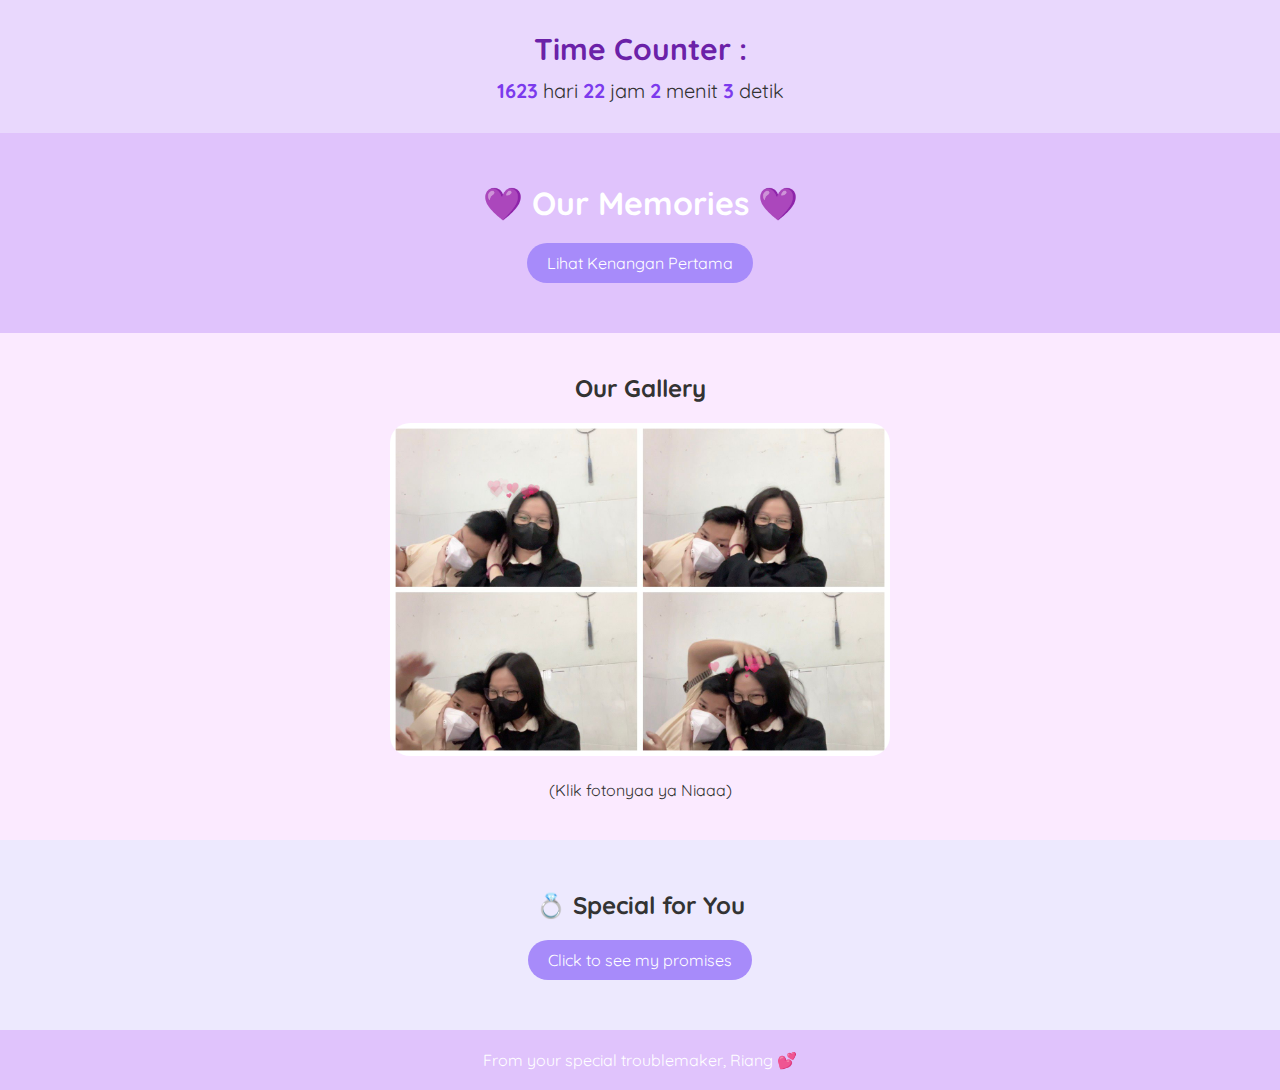
<file: index.html>
<!DOCTYPE html>
<html lang="id">
<head>
  <meta charset="UTF-8">
  <meta name="viewport" content="width=device-width, initial-scale=1.0">
  <title>Our Memories</title>
  <link rel="stylesheet" href="style.css">
  <link href="https://fonts.googleapis.com/css2?family=Quicksand&display=swap" rel="stylesheet">
</head>
<body>

  <!-- Hitung Waktu Bersama -->
  <section class="time-together">
    <h2>Time Counter : </h2>
    <div id="countup"></div>
  </section>

  <!-- Header Judul -->
  <header>
    <h1>💜 Our Memories 💜</h1>
    <a href="#highlight" class="btn">Lihat Kenangan Pertama</a>
  </header>

  <!-- Foto Galeri Utama -->
  <section id="highlight" class="highlight">
    <h2>Our Gallery</h2>
    <img src="asset/WhatsApp Image 2025-06-27 at 10.52.00_24be582d.jpg" alt="Kenangan Awal" onclick="location.href='detail.html';">
    <p>(Klik fotonyaa ya Niaaa)</p>
  </section>

  <!-- Promise Ring -->
  <section class="ring-section">
    <h2>💍 Special for You</h2>
    <a href="ring.html" class="btn">Click to see my promises</a>
  </section>

  <!-- Footer -->
  <footer>
    <p>From your special troublemaker, Riang 💕</p>
  </footer>

  <!-- Script Penghitung Waktu -->
  <script>
    function updateCounter() {
      const start = new Date("2022-02-12T01:00:00+07:00"); // Mulai dari 12 Feb 2022 jam 1 subuh WIB
      const now = new Date();
      const diff = now - start;

      const days = Math.floor(diff / (1000 * 60 * 60 * 24));
      const hours = Math.floor((diff / (1000 * 60 * 60)) % 24);
      const minutes = Math.floor((diff / (1000 * 60)) % 60);
      const seconds = Math.floor((diff / 1000) % 60);

      document.getElementById("countup").innerHTML =
        `<span>${days}</span> hari <span>${hours}</span> jam <span>${minutes}</span> menit <span>${seconds}</span> detik`;
    }

    setInterval(updateCounter, 1000);
    updateCounter();
  </script>

</body>
</html>
</file>
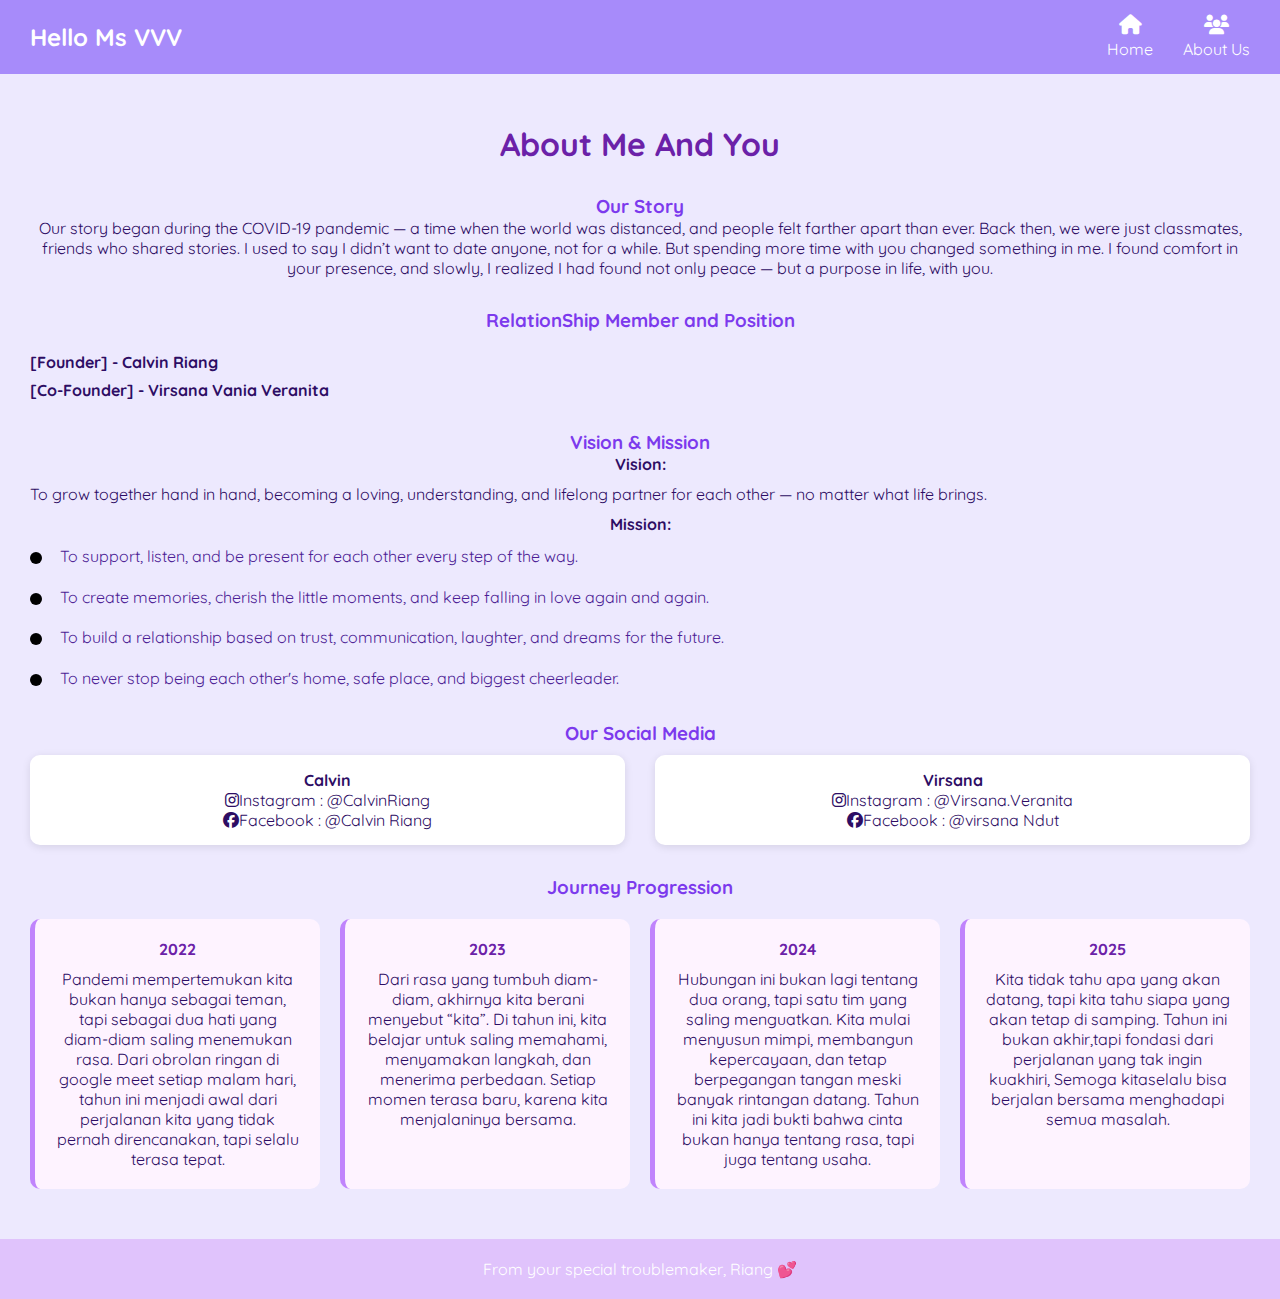
<file: au.html>
<!DOCTYPE html>
<html lang="id">
<head>
  <meta charset="UTF-8">
  <meta name="viewport" content="width=device-width, initial-scale=1.0">
  <title>Our Memories</title>
  <link rel="stylesheet" href="style.css">
  <link href="https://fonts.googleapis.com/css2?family=Quicksand&display=swap" rel="stylesheet">
  <link rel="stylesheet" href="https://cdnjs.cloudflare.com/ajax/libs/font-awesome/6.5.0/css/all.min.css">
</head>
<body>

    <nav class="navbar">

    <div class="logo">
        <h1>Hello Ms VVV</h1>
    </div>
    <ul class="nav-menu">
        <li>
         <a href="index.html" title="Home">
        <i class="fas fa-home"></i>
        <span>Home</span>
        </a>
        </li>
    <li>
      <a href="au.html" title="About Us">
        <i class="fas fa-users"></i>
        <span>About Us</span>
      </a>
    </li>
  </ul>
</nav>

    <section class="about-section">
    <h2>About Me And You</h2>
  
  <div class="story">
    <h3>Our Story</h3>
    <p>Our story began during the COVID-19 pandemic — a time when the world was distanced, and people felt farther apart than ever. Back then, we were just classmates, 
        friends who shared stories. I used to say I didn’t want to date anyone, not for a while. But spending more time with you changed something in me. 
        I found comfort in your presence, and slowly, I realized I had found not only peace — but a purpose in life, with you.</p>
  </div>

  <div class="team">
    <h3>RelationShip Member and Position</h3>
    <br>
    <div class="pos">
        <ul>
      <li> <h4>[Founder] - Calvin Riang</h4></li>
      <li> <h4>[Co-Founder] - Virsana Vania Veranita</h3></li>
    </ul>
    </div>
    
  </div>

  <div class="vision-mission">
    <h3>Vision & Mission</h3>
    <p><strong>Vision:</strong></p>
    <p id="vision">To grow together hand in hand, becoming a loving, understanding, and lifelong partner for each other — no matter what life brings.</p>
    <p><strong>Mission:</strong></p>
    <ul class="mission-list">
    <li>To support, listen, and be present for each other every step of the way.</li>
    <li>To create memories, cherish the little moments, and keep falling in love again and again.</li>
    <li>To build a relationship based on trust, communication, laughter, and dreams for the future.</li>
    <li>To never stop being each other's home, safe place, and biggest cheerleader.</li>
    </ul>
  </div>

  <div class="social-media">
  <h3>Our Social Media</h3>
  <div class="social-wrapper">
    <div class="person">
      <h4>Calvin</h4>
      <p><i class="fab fa-instagram"></i>Instagram : @CalvinRiang</p>
      <p><i class="fab fa-facebook"></i>Facebook : @Calvin Riang</p>
    </div>
    <div class="person">
      <h4>Virsana</h4>
      <p><i class="fab fa-instagram"></i>Instagram : @Virsana.Veranita</p>
      <p><i class="fab fa-facebook"></i>Facebook : @virsana Ndut</p>
    </div>
  </div>
</div>

  <div class="journey">
    <h3>Journey Progression</h3>
    <div class="timeline">
      <div class="year">
        <h4>2022</h4>
        <p>Pandemi mempertemukan kita bukan hanya sebagai teman, tapi sebagai dua hati yang diam-diam saling menemukan rasa. 
        Dari obrolan ringan di google meet setiap malam hari, tahun ini menjadi awal dari perjalanan kita yang tidak pernah direncanakan, tapi selalu terasa tepat.</p>
      </div>
      <div class="year">
        <h4>2023</h4>
        <p>Dari rasa yang tumbuh diam-diam, akhirnya kita berani menyebut “kita”. Di tahun ini, kita belajar untuk saling memahami, 
            menyamakan langkah, dan menerima perbedaan. Setiap momen terasa baru, karena kita menjalaninya bersama.</p>
      </div>
      <div class="year">
        <h4>2024</h4>
        <p>Hubungan ini bukan lagi tentang dua orang, tapi satu tim yang saling menguatkan. Kita mulai menyusun mimpi, membangun kepercayaan, dan tetap berpegangan tangan 
            meski banyak rintangan datang. Tahun ini kita jadi bukti bahwa cinta bukan hanya tentang rasa, tapi juga tentang usaha.</p>
      </div>
      <div class="year">
        <h4>2025</h4>
        <p>Kita tidak tahu apa yang akan datang, tapi kita tahu siapa yang akan tetap di samping. 
            Tahun ini bukan akhir,tapi fondasi dari perjalanan yang tak ingin kuakhiri, Semoga kitaselalu bisa berjalan bersama menghadapi semua masalah.

</p>
      </div>
    </div>
  </div>
</section>


  <footer class="footer">
    <p>From your special troublemaker, Riang 💕</p>
  </footer>


</body>
</html>
</file>
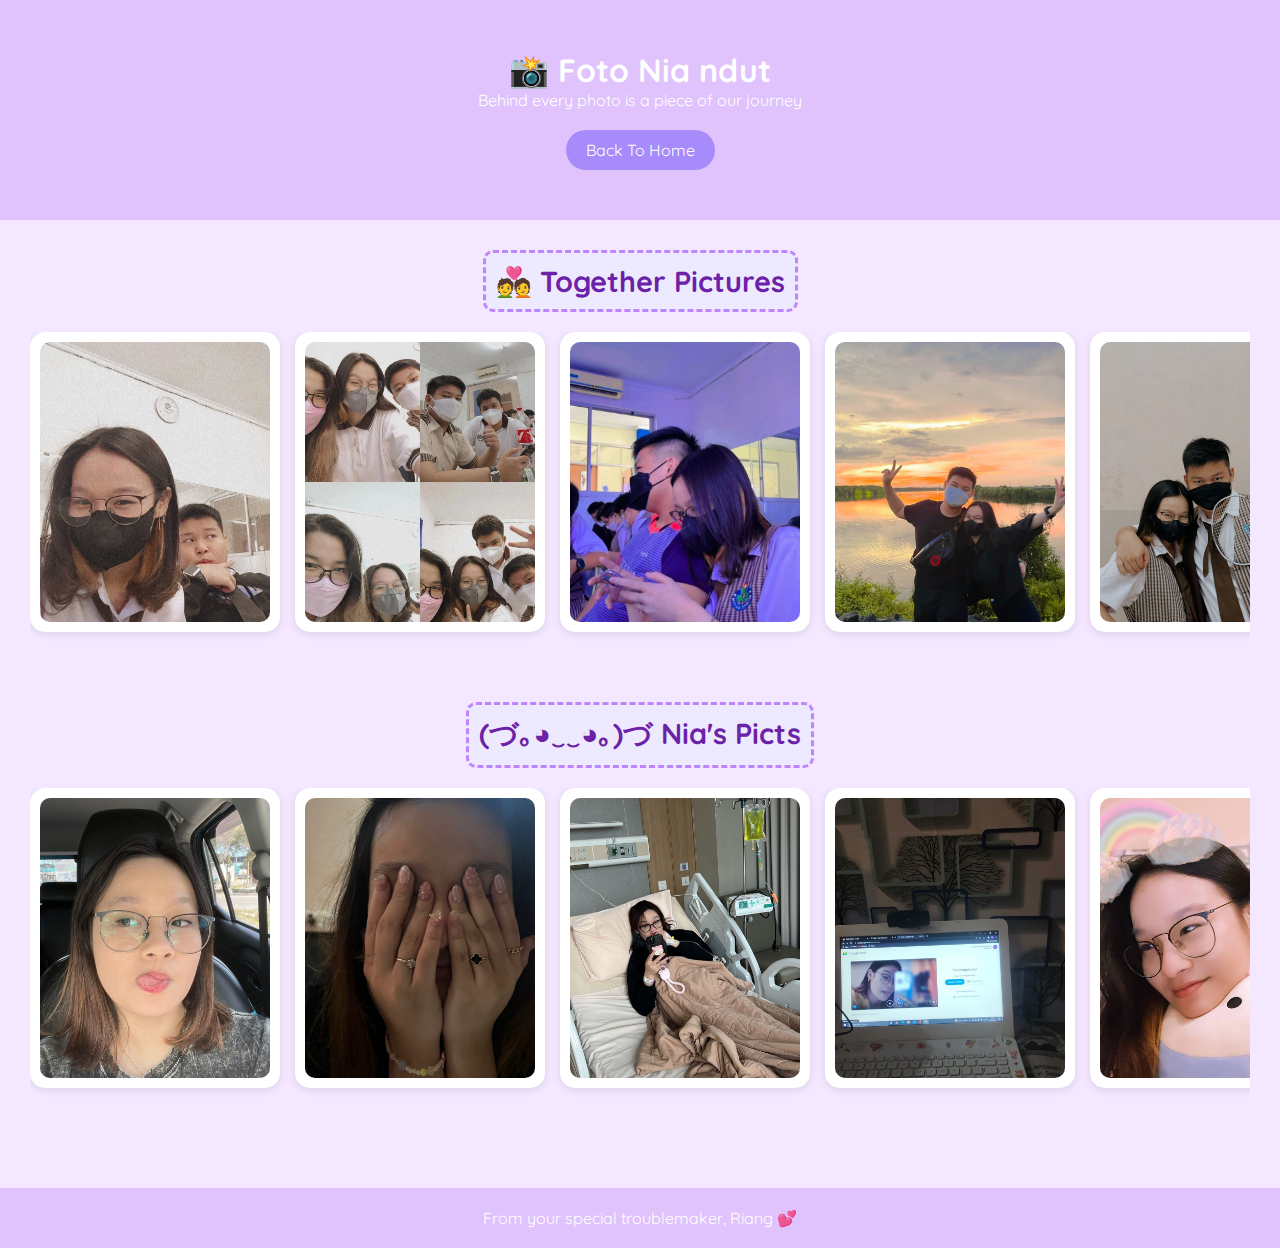
<file: detail.html>
<!DOCTYPE html>
<html lang="id">
<head>
  <meta charset="UTF-8">
  <title>Semua Kenangan Kita</title>
  <meta name="viewport" content="width=device-width, initial-scale=1.0">
  <link rel="stylesheet" href="style.css">
  <link href="https://fonts.googleapis.com/css2?family=Quicksand&display=swap" rel="stylesheet">
</head>
<body>

  <header>
    <h1>📸 Foto Nia ndut</h1>
    <p>Behind every photo is a piece of our journey</p>
    <a href="index.html" class="btn">Back To Home</a>
  </header>

  <section class="gallery-detail">
    <div class="gallery-section">
      <h2 class="section-title">💑 Together Pictures</h2>
      <div class="horizontal-scroll">
    <div class="photo-card"><img src="asset/WhatsApp Image 2025-06-27 at 10.51.53_7fbd236e.jpg" alt="Kenangan 1"></div>
    <div class="photo-card"><img src="asset/WhatsApp Image 2025-06-27 at 10.51.53_a93c23f7.jpg" alt="Kenangan 2"></div>
    <div class="photo-card"><img src="asset/WhatsApp Image 2025-06-27 at 10.51.54_30c9db0f.jpg" alt="Kenangan 4"></div>
    <div class="photo-card"><img src="asset/WhatsApp Image 2025-06-27 at 10.51.54_328cb5cf.jpg" alt="Kenangan 5"></div>
    <div class="photo-card"><img src="asset/WhatsApp Image 2025-06-27 at 10.51.55_8cdf98c7.jpg" alt="Kenangan 7"></div>
    <div class="photo-card"><img src="asset/WhatsApp Image 2025-06-27 at 10.51.56_53197675.jpg" alt="Kenangan 8"></div>
    <div class="photo-card"><img src="asset/WhatsApp Image 2025-06-27 at 10.51.56_849c403f.jpg" alt="Kenangan 9"></div>
    <div class="photo-card"><img src="asset/WhatsApp Image 2025-06-27 at 10.51.57_2eba0cab.jpg" alt="Kenangan 10"></div>
    <div class="photo-card"><img src="asset/WhatsApp Image 2025-06-27 at 10.51.57_59359261.jpg" alt="Kenangan 11"></div>
    <div class="photo-card"><img src="asset/WhatsApp Image 2025-06-27 at 10.51.57_9411bd1a.jpg" alt="Kenangan 12"></div>
    <div class="photo-card"><img src="asset/WhatsApp Image 2025-06-27 at 10.51.58_10f84543.jpg" alt="Kenangan 13"></div>
    <div class="photo-card"><img src="asset/WhatsApp Image 2025-06-27 at 10.51.59_eb0d7a94.jpg" alt="Kenangan 15"></div>
    <div class="photo-card"><img src="asset/WhatsApp Image 2025-06-27 at 10.52.00_24be582d.jpg" alt="Kenangan 16"></div>
    <div class="photo-card"><img src="asset/WhatsApp Image 2025-06-27 at 10.52.00_977fb9b0.jpg" alt="Kenangan 17"></div>
    <div class="photo-card"><img src="asset/WhatsApp Image 2025-06-27 at 10.52.01_71661fd9.jpg" alt="Kenangan 18"></div>
    <div class="photo-card"><img src="asset/WhatsApp Image 2025-06-27 at 10.52.01_efb21acb.jpg" alt="Kenangan 19"></div>
    <div class="photo-card"><img src="asset/WhatsApp Image 2025-06-27 at 10.58.58_bf4db4b9.jpg" alt="Kenangan 32"></div>
    <div class="photo-card"><img src="asset/WhatsApp Image 2025-06-27 at 22.49.02_97bb7e01.jpg" alt="Kenangan 36"></div>
    <div class="photo-card"><img src="asset/WhatsApp Image 2025-06-27 at 22.49.02_d6727e98.jpg" alt="Kenangan 37"></div>
    <div class="photo-card"><img src="asset/WhatsApp Image 2025-06-27 at 22.49.03_79370d2a.jpg" alt="Kenangan 38"></div>
    <div class="photo-card"><img src="asset/WhatsApp Image 2025-06-27 at 22.49.03_7eea3b3a.jpg" alt="Kenangan 39"></div>
    <div class="photo-card"><img src="asset/WhatsApp Image 2025-06-27 at 22.49.03_ea2671f4.jpg" alt="Kenangan 40"></div>
    <div class="photo-card"><img src="asset/WhatsApp Image 2025-06-27 at 10.58.58_8facca85.jpg" alt="Kenangan 31"></div>
    <div class="photo-card"><img src="asset/WhatsApp Image 2025-06-27 at 15.29.12_30b15bf2.jpg" alt="Nia 3"></div>
    <div class="photo-card"><img src="asset/WhatsApp Image 2025-06-27 at 15.29.13_d3104e1e.jpg" alt="Nia 4"></div>
    <div class="photo-card"><img src="asset/WhatsApp Image 2025-06-27 at 15.29.14_44ea2093.jpg" alt="Nia 5"></div>
    <div class="photo-card"><img src="asset/WhatsApp Image 2025-06-27 at 15.29.14_8c98b5cb.jpg" alt="Nia 6"></div>
    <div class="photo-card"><img src="asset/WhatsApp Image 2025-06-27 at 15.26.07_ec66d570.jpg" alt="Nia 1"></div>
    <div class="photo-card"><img src="asset/WhatsApp Image 2025-06-27 at 15.29.12_135b5c05.jpg" alt="Nia 2"></div>
    <div class="photo-card"><img src="asset/WhatsApp Image 2025-06-27 at 15.24.50_63b49fac.jpg" alt="Nia 7"></div>
    <div class="photo-card"><img src="asset/ring.png" alt="Ring" id="ring"></div>

      </div>
    </div>

    <div class="gallery-section">
      <h2 class="section-title">(づ｡◕‿‿◕｡)づ Nia's Picts</h2>
      <div class="horizontal-scroll">
    <div class="photo-card"><img src="asset/WhatsApp Image 2025-06-27 at 10.58.58_c19d9334.jpg" alt="Kenangan 33"></div>
    <div class="photo-card"><img src="asset/WhatsApp Image 2025-06-27 at 10.58.59_a4950810.jpg" alt="Kenangan 34"></div>
    <div class="photo-card"><img src="asset/WhatsApp Image 2025-06-27 at 11.00.29_a367a9bb.jpg" alt="Kenangan 35"></div>
    <div class="photo-card"><img src="asset/WhatsApp Image 2025-06-27 at 10.51.53_d4f342cd.jpg" alt="Nia 0"></div>
    <div class="photo-card"><img src="asset/WhatsApp Image 2025-06-27 at 10.51.54_9036c291.jpg" alt="Kenangan 6"></div>
    <div class="photo-card"><img src="asset/WhatsApp Image 2025-06-27 at 10.51.59_5c59c97b.jpg" alt="Kenangan 14"></div>
    <div class="photo-card"><img src="asset/WhatsApp Image 2025-06-27 at 10.52.02_213e2071.jpg" alt="Kenangan 20"></div>
    <div class="photo-card"><img src="asset/WhatsApp Image 2025-06-27 at 10.52.02_7c9dd78b.jpg" alt="Kenangan 21"></div>
    <div class="photo-card"><img src="asset/WhatsApp Image 2025-06-27 at 10.57.01_791e630c.jpg" alt="Kenangan 22"></div>
    <div class="photo-card"><img src="asset/WhatsApp Image 2025-06-27 at 10.57.02_cb36586f.jpg" alt="Kenangan 23"></div>
    <div class="photo-card"><img src="asset/WhatsApp Image 2025-06-27 at 10.57.03_cb8d5b77.jpg" alt="Kenangan 24"></div>
    <div class="photo-card"><img src="asset/WhatsApp Image 2025-06-27 at 10.57.04_42af8b5f.jpg" alt="Kenangan 25"></div>
    <div class="photo-card"><img src="asset/WhatsApp Image 2025-06-27 at 10.57.04_e0ab129b.jpg" alt="Kenangan 26"></div>
    <div class="photo-card"><img src="asset/WhatsApp Image 2025-06-27 at 10.57.05_a5be6167.jpg" alt="Kenangan 27"></div>
    <div class="photo-card"><img src="asset/WhatsApp Image 2025-06-27 at 10.57.08_1d33c181.jpg" alt="Kenangan 28"></div>
    <div class="photo-card"><img src="asset/WhatsApp Image 2025-06-27 at 10.57.08_b3ca6685.jpg" alt="Kenangan 29"></div>
    <div class="photo-card"><img src="asset/WhatsApp Image 2025-06-27 at 10.57.09_2d76b444.jpg" alt="Kenangan 30"></div>
    <div class="photo-card"><img src="asset/WhatsApp Image 2025-06-27 at 15.24.51_5371cd1e.jpg" alt="Nia 8"></div>
    <div class="photo-card"><img src="asset/WhatsApp Image 2025-06-27 at 15.24.51_79d3e3e0.jpg" alt="Nia 9"></div>
    <div class="photo-card"><img src="asset/WhatsApp Image 2025-06-27 at 15.24.51_d4720cd3.jpg" alt="Nia 10"></div>
    <div class="photo-card"><img src="asset/WhatsApp Image 2025-06-27 at 15.24.52_145669cc.jpg" alt="Nia 11"></div>
    <div class="photo-card"><img src="asset/WhatsApp Image 2025-06-27 at 15.24.52_3183fe62.jpg" alt="Nia 12"></div>
    <div class="photo-card"><img src="asset/WhatsApp Image 2025-06-27 at 15.24.56_44ba24ef.jpg" alt="Nia 13"></div>
    <div class="photo-card"><img src="asset/WhatsApp Image 2025-06-27 at 15.24.58_0d44cf92.jpg" alt="Nia 14"></div>
    <div class="photo-card"><img src="asset/WhatsApp Image 2025-06-27 at 15.24.59_d83166f1.jpg" alt="Nia 15"></div>
    <div class="photo-card"><img src="asset/WhatsApp Image 2025-06-27 at 15.24.59_f8966840.jpg" alt="Nia 16"></div>
    <div class="photo-card"><img src="asset/WhatsApp Image 2025-06-27 at 15.25.00_112006b8.jpg" alt="Nia 17"></div>
    <div class="photo-card"><img src="asset/WhatsApp Image 2025-06-27 at 15.25.00_84fd9218.jpg" alt="Nia 18"></div>
      </div>
    </div>
  </section>

  <footer>
    <p>From your special troublemaker, Riang 💕</p>
  </footer>
<script src="count.js"></script>
</body>
</html>
</file>
<file: style.css>
html,body {
  font-family: 'Quicksand', sans-serif;
  background-color: #f3e8ff;
  color: #333;
  margin: 0;
  text-align: center;
  display: flex;
  flex-direction: column;
  height: 100%;
}

*{
    margin: 0;
    padding: 0;
    box-sizing: border-box;
}


header {
  padding: 50px 20px;
  background-color: #e0c3fc;
  color: white;
}

.btn {
  display: inline-block;
  margin-top: 20px;
  background: #a78bfa;
  color: white;
  padding: 10px 20px;
  border-radius: 25px;
  text-decoration: none;
}

.gallery {
  display: flex;
  flex-wrap: wrap;
  justify-content: center;
  gap: 15px;
  padding: 30px;
}

.gallery img {
  width: 200px;
  height: 200px;
  object-fit: cover;
  border-radius: 15px;
  cursor: pointer;
  transition: transform 0.3s;
}

.gallery img:hover {
  transform: scale(1.05);
}

.ring-section {
  padding: 50px 20px;
  background-color: #ede9fe;
}

.highlight {
  padding: 40px 20px;
  background-color: #fbeaff;
  flex: 1;
}

.highlight img {
  width: 80%;
  max-width: 500px;
  border-radius: 20px;
  margin: 20px 0;
  cursor: pointer;
  transition: transform 0.3s;
}

.page-wrapper {
  display: flex;
  flex-direction: column;
  flex: 1;
}

.highlight img:hover {
  transform: scale(1.03);
}

.gallery-detail {
  padding: 30px;
  background-color: #f3e8ff;
}

.gallery-section {
  margin-bottom: 50px;
}

.section-title {
  margin-bottom: 20px;
  font-size: 1.8em;
  color: #6b21a8;
  border: 3px dashed #c084fc;
  padding: 10px;
  border-radius: 10px;
  display: inline-block;
  background-color: #ede9fe;
}

.horizontal-scroll {
  display: flex;
  gap: 15px;
  overflow-x: auto;
  padding-bottom: 20px;
  scroll-snap-type: x mandatory;
}

.photo-card {
  flex: 0 0 auto;
  width: 250px;
  height: 300px;
  background-color: #fff;
  padding: 10px;
  border-radius: 15px;
  box-shadow: 0 2px 10px rgba(0,0,0,0.1);
  overflow: hidden;
  scroll-snap-align: start;
  display: flex;
  align-items: center;
  justify-content: center;
}

.photo-card img {
  width: 100%;
  height: 100%;
  object-fit: cover;
  border-radius: 10px;
  transition: transform 0.3s;
}

.photo-card img:hover {
  transform: scale(1.05);
}

.time-together {
  background-color: #e9d8fd;
  padding: 30px 20px;
  text-align: center;
  font-size: 20px;
  font-family: 'Quicksand', sans-serif;
}

.time-together h2 {
  margin-bottom: 10px;
  color: #6b21a8;
}

#countup span {
  font-weight: bold;
  color: #7c3aed;
}

footer {
  background-color: #e0c3fc;
  color: white;
  padding: 20px;
}

.navbar {
  display: flex;
  justify-content: space-between;
  align-items: center;
  background-color: #a78bfa;
  color: white;
  padding: 15px 30px;
  box-shadow: 0 2px 5px rgba(0, 0, 0, 0.1);
}

.logo h1 {
  margin: 0;
  font-size: 24px;
  font-weight: bold;
}

.nav-menu {
  list-style: none;
  display: flex;
  gap: 30px;
}

.nav-menu li a {
  color: white;
  text-decoration: none;
  font-size: 16px;
  display: flex;
  flex-direction: column;
  align-items: center;
  transition: color 0.3s;
}

.nav-menu li a i {
  font-size: 20px;
  margin-bottom: 4px;
}

.nav-menu li a:hover {
  color: #ede9fe;
}

.about-section {
  background-color: #ede9fe;
  color: #2d0d64;
  padding: 50px 30px;
  font-family: 'Quicksand', sans-serif;
}

.about-section h2 {
  font-size: 2em;
  margin-bottom: 20px;
  color: #6b21a8;
  text-align: center;
}

.about-section h3 {
  margin-top: 30px;
  color: #7c3aed;
}

.about-section ul {
  list-style: none;
  padding-left: 0;
}

.about-section li {
  margin-bottom: 8px;
}

.vision-mission p, .story p {
  margin-bottom: 10px;
}

.social-wrapper {
  display: flex;
  gap: 30px;
  flex-wrap: wrap;
  margin-top: 10px;
}

.person {
  background: #fff;
  padding: 15px;
  border-radius: 10px;
  box-shadow: 0 2px 8px rgba(0,0,0,0.1);
  flex: 1;
  min-width: 200px;
}

.timeline {
  display: flex;
  gap: 20px;
  margin-top: 20px;
  flex-wrap: wrap;
}

.year {
  background: #fef3ff;
  border-left: 5px solid #c084fc;
  padding: 20px;
  border-radius: 10px;
  flex: 1;
  min-width: 200px;
}

.year h4 {
  color: #6b21a8;
  margin-bottom: 10px;
}

.mission-list {
  list-style: none;
  padding-left: 0;
}

.mission-list li {
  position: relative;
  padding-left: 30px;
  margin-bottom: 15px;
  font-size: 16px;
  color: #4c1d95;
  line-height: 1.6;
  text-align: left;
}

.mission-list li::before {
  content: '';
  position: absolute;
  left: 0;
  top: 8px;
  width: 12px;
  height: 12px;
  background-color: #000;
  border-radius: 50%;
}

#vision {
    text-align: left;
}

.pos {
    text-align: left;
}

.promise-page {
  padding: 50px 20px;
  background-color: #ede9fe;
  font-family: 'Quicksand', sans-serif;
  color: #4c1d95;
  text-align: center;
}

.promise-page h1 {
  font-size: 2em;
  margin-bottom: 30px;
  color: #7c3aed;
}

.carousel-container {
  position: relative;
  max-width: 700px;
  margin: 0 auto 50px;
  overflow: hidden;
  border-radius: 15px;
  box-shadow: 0 4px 12px rgba(0, 0, 0, 0.2);
}

.carousel-track-wrapper {
  overflow: hidden;
}

.carousel-track {
  position: relative;
  width: 100%;
  height: 400px;
  overflow: hidden;
}

.carousel-track img {
  position: absolute;
  top: 0;
  left: 0;
  opacity: 0;
  transition: opacity 1s ease-in-out;
  width: 100%;
  height: 100%;
  object-fit: cover;
  user-select: none;
}

.carousel-track img.active {
  opacity: 1;
  z-index: 1;
}

.carousel-btn {
  position: absolute;
  top: 50%;
  transform: translateY(-50%);
  background-color: rgba(167, 139, 250, 0.7);
  color: white;
  border: none;
  font-size: 2rem;
  padding: 8px 15px;
  cursor: pointer;
  z-index: 10;
  border-radius: 50%;
  transition: background 0.3s;
}

.carousel-btn:hover {
  background-color: #7c3aed;
}

.carousel-btn.prev {
  left: 10px;
}

.carousel-btn.next {
  right: 10px;
}


.philosophy {
  max-width: 700px;
  margin: 0 auto 30px;
  font-style: italic;
  font-size: 18px;
  line-height: 1.8;
  color: #4c1d95;
  text-align: center;
}

#dibaca {
    font-size: x-large;
    font-weight: bold;
}

#lat {
    font-weight: bold;
}
</file>
